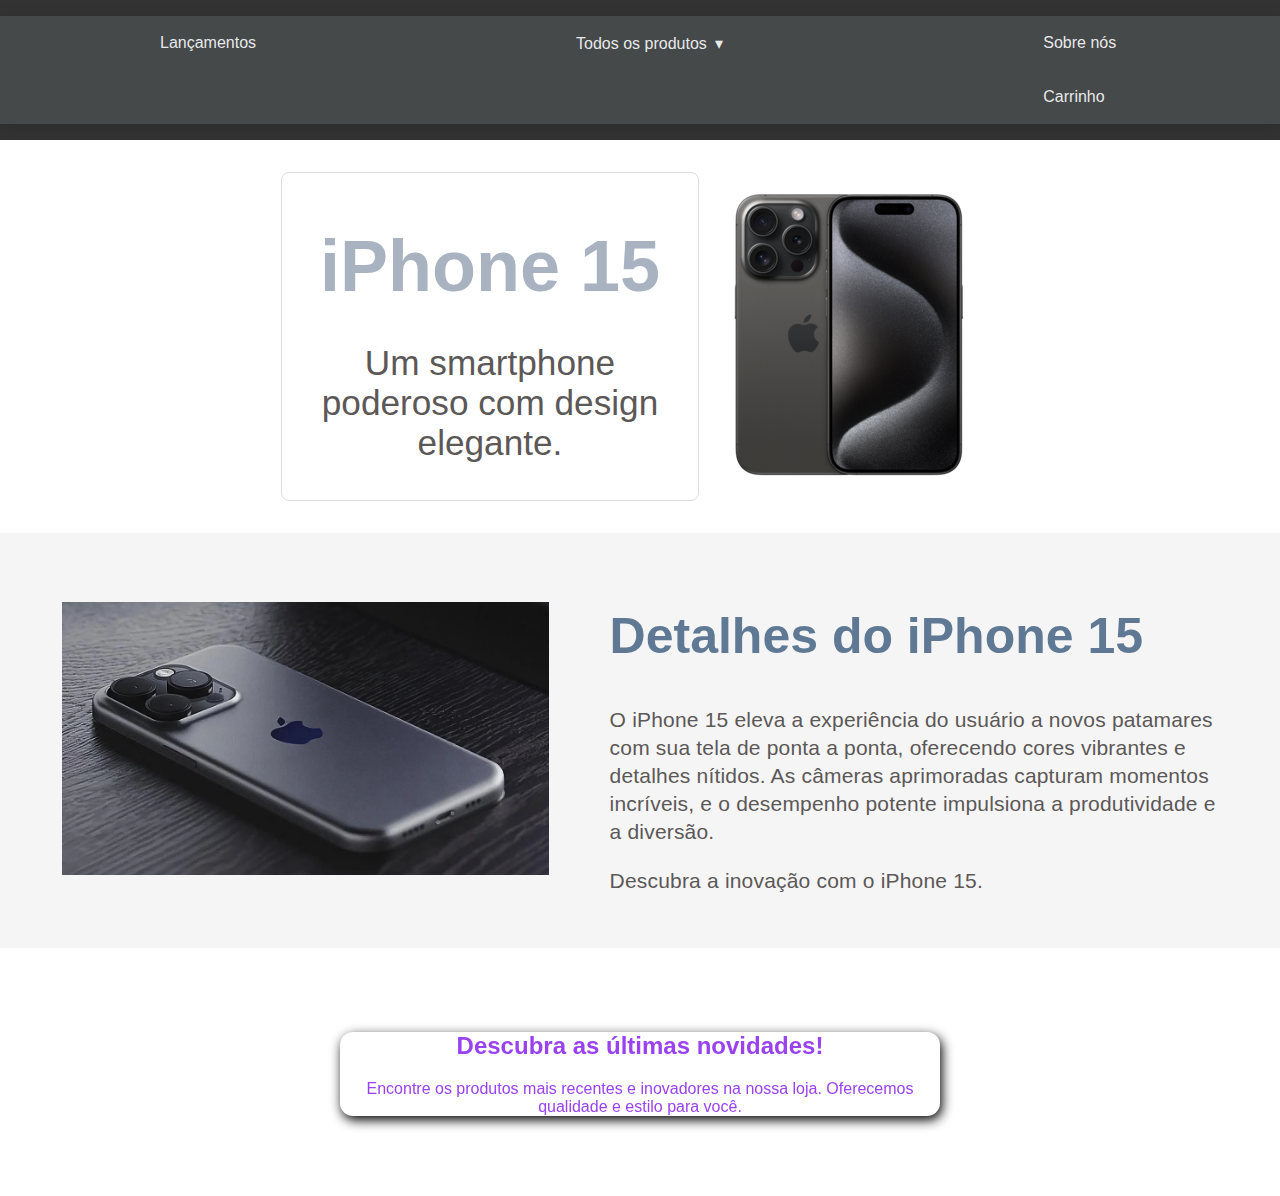
<file: index.html>
<!DOCTYPE html>
<html lang="pt-BR">
<head>
    <meta charset="UTF-8">
    <meta name="viewport" content="width=device-width, initial-scale=1.0">
    <link rel="stylesheet" href="styles/styles.css">
    <title>Loja de Celulares Apple</title>
</head>
<body>
    <header>
        <nav class="nav">
            <ul>
                <li><a href="#">Lançamentos</a></li>
                <li class="drop"><a href="#">Todos os produtos</a>
                    <ul class="dropdown" style="display: none; opacity: -1.73472e-16;">
                        <li><a href="produtos_iphone.html">Iphone</a></li>
                        <li><a href="produtos_iphone.html">Mac</a></li>
                        <li><a href="produtos_iphone.html">Ipad</a></li>
                    </ul>
                </li>
                <li><a href="#">Sobre nós</a></li>
                <li><a href="#">Carrinho</a></li><a href="#">
            </a></ul><a href="#">
        </a></nav><a href="#">
  
        
    </header>
    <section id="product__list-container">
        <div id="product__list">
            <div class="product">
                <div class="product__info">
                <h2>iPhone 15</h2>
                <p>Um smartphone poderoso com design elegante.</p>
                   
                </div>
                <div class="image-container">
                    <img src="assets/iphone-12-blue-select-2020.png" alt="IPhone 12">
                </div>
            </div>            
    </section>

    <section id="product__details">
        <div class="product__details__container">
            <div class="product__details__image">
                <img src="assets/iphone_mesa.png" alt="Nome do Produto">
            </div>
            <div class="product__details__info">
                <h2>Detalhes do iPhone 15</h2>
                <p>O iPhone 15 eleva a experiência do usuário a novos patamares com sua tela de ponta a ponta, oferecendo cores vibrantes e detalhes nítidos. As câmeras aprimoradas capturam momentos incríveis, e o desempenho potente impulsiona a produtividade e a diversão.</p>
                <p>Descubra a inovação com o iPhone 15.</p>
                <!-- Adicione mais informações do produto conforme necessário -->
            </div>
        </div>
    </section>
    <section id="background__section">
        <div class="background__content">
            <h2>Descubra as últimas novidades!</h2>
            <p>Encontre os produtos mais recentes e inovadores na nossa loja. Oferecemos qualidade e estilo para você.</p>
        </div>
    </section>
    <script src="js/menu.js"></script>
</body>
</html>
</file>
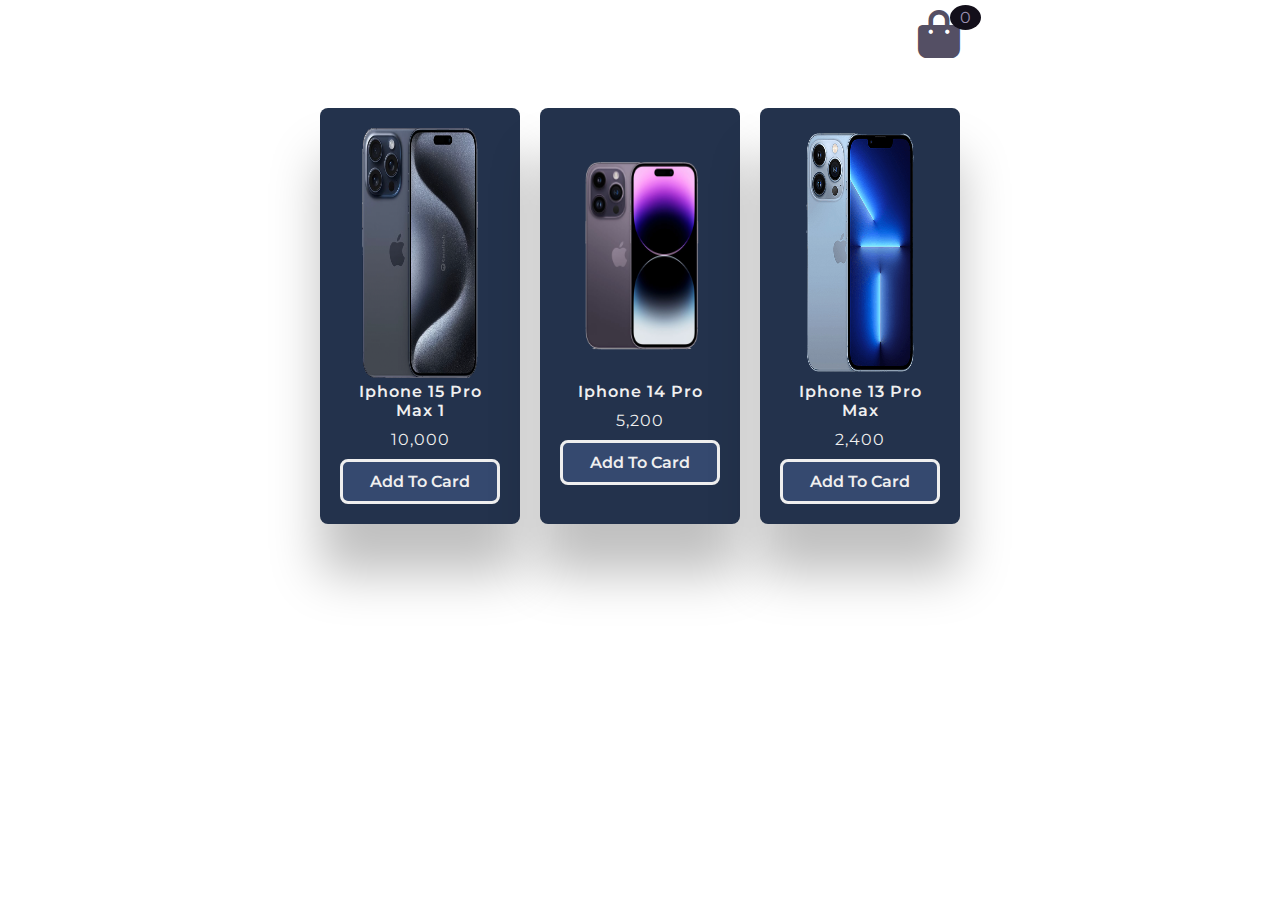
<file: produtos_iphone.html>
<!DOCTYPE html>
<html lang="en">
<head>
    <meta charset="UTF-8">
    <meta http-equiv="X-UA-Compatible" content="IE=edge">
    <meta name="viewport" content="width=device-width, initial-scale=1.0">
    <link rel="stylesheet" href="https://cdnjs.cloudflare.com/ajax/libs/font-awesome/6.4.0/css/all.min.css">
    <link href="https://fonts.googleapis.com/css2?family=Montserrat:wght@100;200;300;400;500;600;700&display=swap" rel="stylesheet">
    <link rel="stylesheet" href="styles/_loja.css">
    <title>Document</title>
</head>
<body>
    <div class="container">
        <header>
            <h1></h1>
            <div class="shopping">
                <i class="fa-solid fa-bag-shopping"></i>
                <span class="quantity">0</span>
            </div>
        </header>

        <div class="list"></div>
    </div>

    <div class="card">
        <h1>Card</h1>
        <ul class="listCard">

        </ul>
        <div class="checkOut">
            <div class="total">0</div>
            <div class="closeShopping">Close</div>
        </div>
    </div>
    
    <script src="js/seletor_prod.js"></script>
</body>
</html>
</file>
<file: styles/styles.css>
@import url('_detalhes_prod.css');
@import url('_menu.css');
@import url('_produto.css');
/*@import url('_loja.css');*/
</file>
<file: styles/_loja.css>
*{
    margin: 0;
    padding: 0;
    box-sizing: border-box;
    font-family: 'Montserrat',sans-serif;
}


.container{
    width: 50vw;
    margin: auto;
    transition: 0.5s;
    -webkit-transition: 0.5s;
    -moz-transition: 0.5s;
    -ms-transition: 0.5s;
    -o-transition: 0.5s;
}

.container h1{
    color: #efefef;
}

header{
    display: grid;
    grid-template-columns: 1fr 50px;
    margin-top: 10px;
}

header .shopping{
    position: relative;
    text-align: right;
}

header .shopping i{
    font-size: 3rem;
    color: #544f64;
    cursor: pointer;
    transition: all 0.25s ease;
    -webkit-transition: all 0.25s ease;
    -moz-transition: all 0.25s ease;
    -ms-transition: all 0.25s ease;
    -o-transition: all 0.25s ease;
}

header .shopping i:hover{
    color: #7842b6;
}

header .shopping span{
    position: absolute;
    top: -5px;
    left: 80%;
    background: #130f1a;
    padding: 3px 10px;
    border-radius: 50%;
    -webkit-border-radius: 50%;
    -moz-border-radius: 50%;
    -ms-border-radius: 50%;
    -o-border-radius: 50%;
    color: #9c8fb3;
    display: flex;
    justify-content: center;
    align-items: center;
}



.card{
    position: fixed;
    top: 0;
    left: 100%; 
    width: 500px;
    height: 100vh;
    background-color: #dadada;
    border-left: 1px solid #7842b6;
    transition: 0.5s;
    -webkit-transition: 0.5s;
    -moz-transition: 0.5s;
    -ms-transition: 0.5s;
    -o-transition: 0.5s;
}

.active .card{
    left: calc(100% - 500px);
}

.active .container{
    transform: translateX(-200px);
    -webkit-transform: translateX(-200px);
    -moz-transform: translateX(-200px);
    -ms-transform: translateX(-200px);
    -o-transform: translateX(-200px);
}

.card h1{
    color: #560bad;
    font-weight: 300;
    margin: 0;
    padding: 0 20px;
    height: 80px;
    display: flex;
    align-items: center;
}

.card .checkOut{
    position: absolute;
    bottom: 0;
    width: 100%;
    display: grid;
    grid-template-columns: repeat(2,1fr);
}

.card .checkOut div{
    background-color: #560bad;
    color: #efefef;
    width: 100%;
    height: 70px;
    display: flex;
    justify-content: center;
    align-items: center;
    font-weight: 700;
    cursor: pointer;
}

.card .checkOut div:nth-child(2) {
    background-color: #1c1f25;
    color: #efefef;
}


.container .list {
    display: grid;
    grid-template-columns: repeat(3, 1fr);;
    gap: 20px;
    margin-top: 50px;
}

.list .item{
    text-align: center;
    background-color: #23324c;
    padding: 20px;
    box-shadow: 0 50px 50px rgba(0,0,0,0.25);
    letter-spacing: 1px;
    transition: all 0.25s ease ;
    -webkit-transition: all 0.25s ease ;
    -moz-transition: all 0.25s ease ;
    -ms-transition: all 0.25s ease ;
    -o-transition: all 0.25s ease ;
    border-radius: 8px;
    -webkit-border-radius: 8px;
    -moz-border-radius: 8px;
    -ms-border-radius: 8px;
    -o-border-radius: 8px;
    cursor: pointer;
}

.list .item:hover{
    background-color: #363f4e;
}

.list .item img{
    width: 90%;
    height: 250px;
}

.list .item .title{
    font-weight: 600;
    color: #efefef;
}

.list .item .price{
    margin: 10px;
    color: #efefef;
}

.list .item button{
    background-color: #35496f;
    color: #efefef;
    font-size: 1rem;
    font-weight: 600;
    width: 100%;
    padding: 10px;
    border: 3px solid #efefef;
    border-radius: 8px;
    -webkit-border-radius: 8px;
    -moz-border-radius: 8px;
    -ms-border-radius: 8px;
    -o-border-radius: 8px;
    cursor: pointer;
    transition: all 0.25s ease;
    -webkit-transition: all 0.25s ease;
    -moz-transition: all 0.25s ease;
    -ms-transition: all 0.25s ease;
    -o-transition: all 0.25s ease;
}

.list .item button:hover{
    background-color: #430986;
    color: #585f6f;
}


.listCard li{
    display: grid;
    grid-template-columns: 100px repeat(3, 1fr);
    color: #fff;
    row-gap: 10px;
}

.listCard li div{
    display: flex;
    justify-content: center;
    align-items: center;
}
.listCard li img{
    width: 90%;
}

.listCard .count{
    margin: 0 10px;
    color: #1c1f25;
    font-size: 1.2rem;
}

.cardTitle, .cardPrice{
    color: #1c1f25;
}

.cardButton{
    width: 28px;
    height: 28px;
    color: #efefef;
    font-size: 1.5rem;
    border-radius: 50%;
    -webkit-border-radius: 50%;
    -moz-border-radius: 50%;
    -ms-border-radius: 50%;
    -o-border-radius: 50%;
    display: flex;
    justify-content: center;
    align-items: center;
    cursor: pointer;
}
</file>
